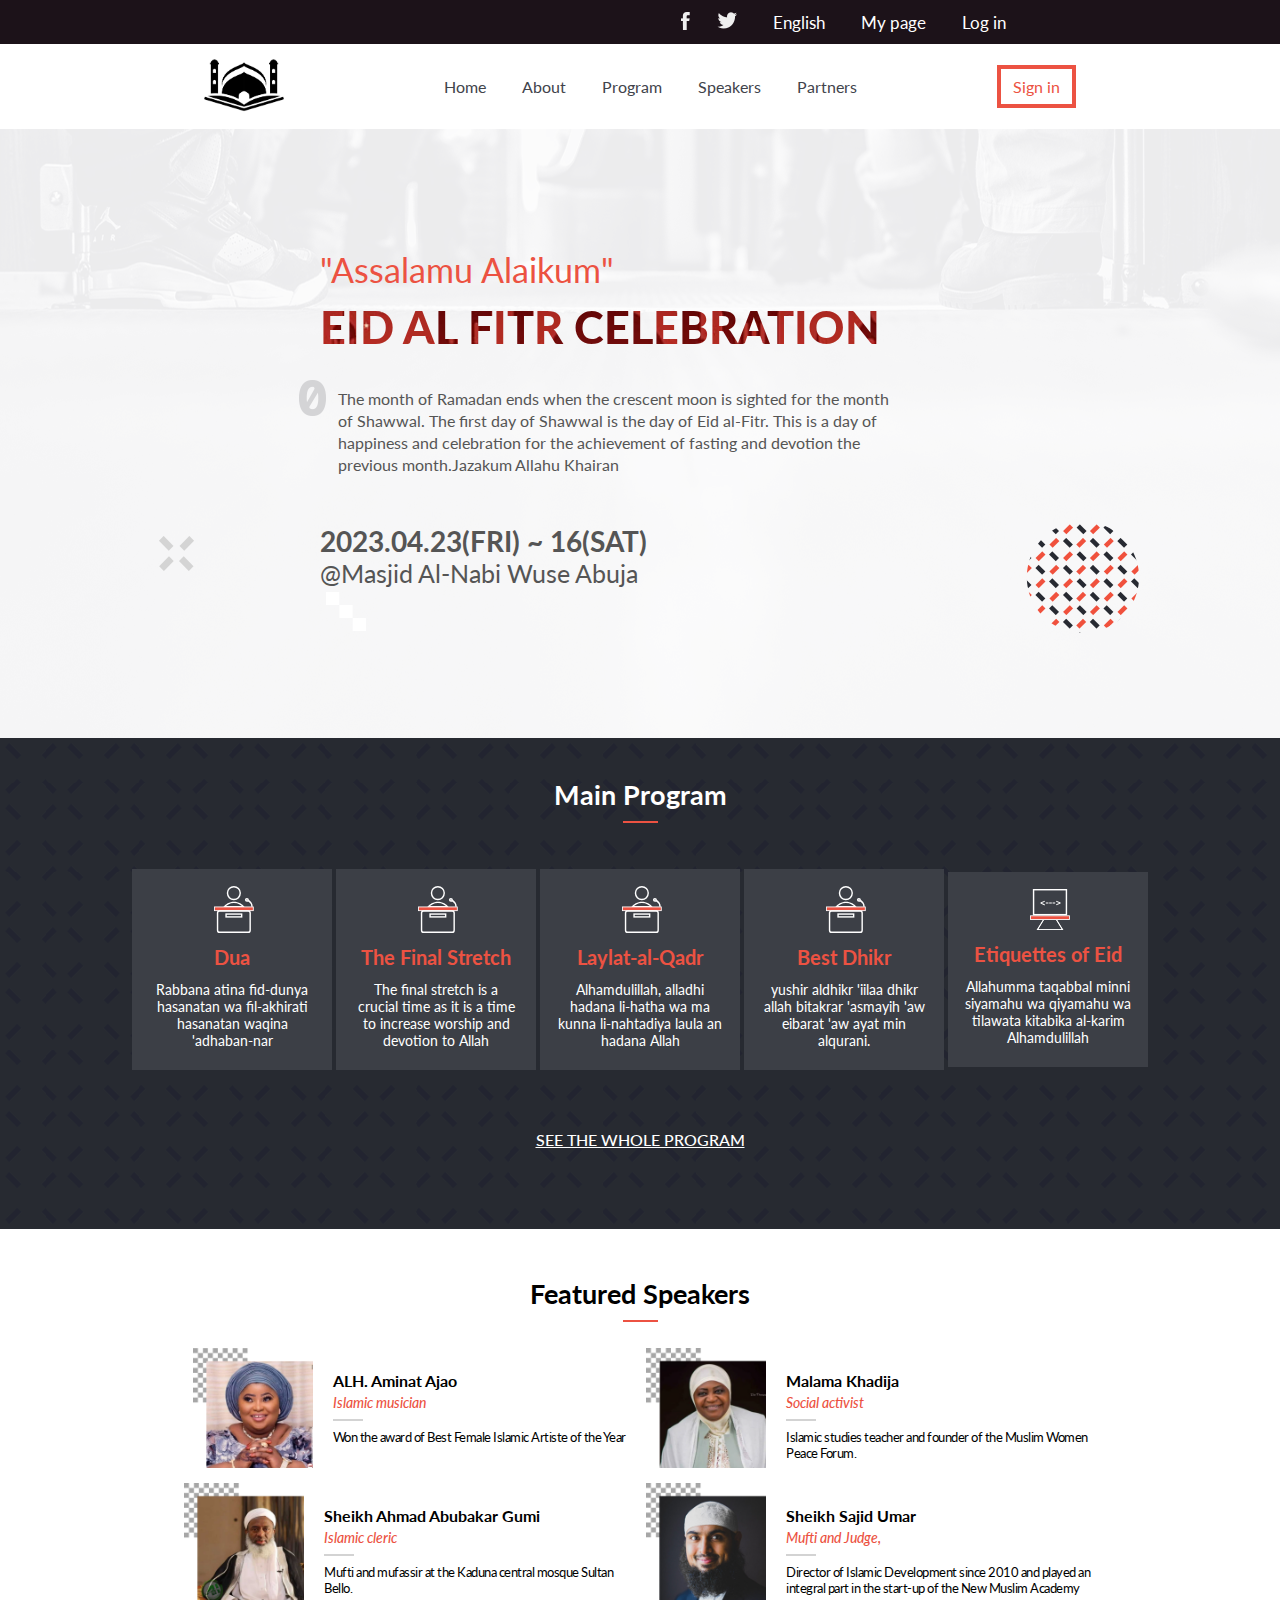
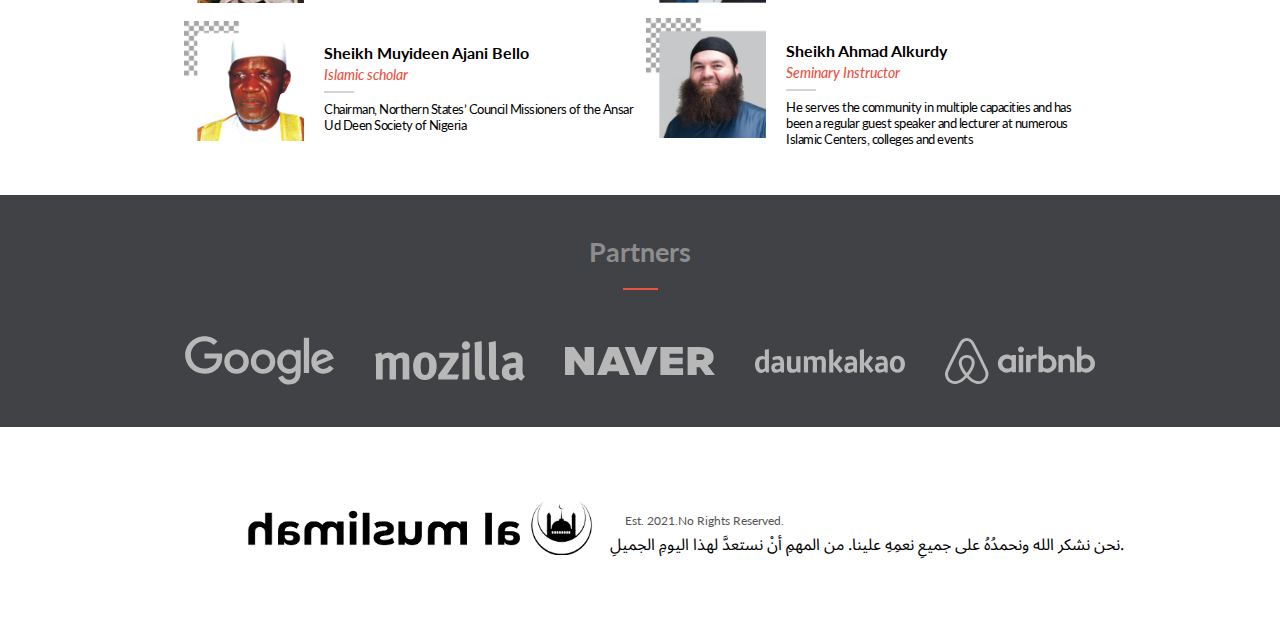
<file: index.html>
<!DOCTYPE html>
<html lang="en">
<head>
    <meta charset="UTF-8">
    <meta http-equiv="X-UA-Compatible" content="IE=edge">
    <meta name="viewport" content="width=device-width, initial-scale=1.0">
    <link rel="preconnect" href="https://fonts.googleapis.com">
    <link rel="preconnect" href="https://fonts.gstatic.com" crossorigin>
    <link href="https://fonts.googleapis.com/css2?family=Lato:ital,wght@0,300;0,400;0,700;0,900;1,400&family=Noto+Sans+Arabic:wght@100;300;400;600&display=swap" rel="stylesheet">
    <link rel="stylesheet" href="style.css">
    <title>Capstone Page</title>
</head>
<body>
    <header id="navbar">
        <nav>
            <div id="login-section">
                <a href="#" id="facebook"><img src="images/facebook.png"></a>
                <a href="twitter"><img src="images/twitter.png"></a>
                <a href="#" id="my-page">English</a>
                <a href="#" id="my-page">My page</a>
                <a href="#" id="log-in-out">Log in</a>
            </div>
            <div id="hamburger-btn" onclick="myFunction(this)">
                <div class="bar1"></div>
                <div class="bar2"></div>
                <div class="bar3"></div>
            </div>
            <div id="menu-section">
                <a href="index.html" class="logo"><img src="images/Project logo 1.png" alt="logo"></a>
                <ul id="menu-items">
                    <li><a href="index.html">Home</a></li>
                    <li><a href="about.html">About</a></li>
                    <li><a href="#main-program">Program</a></li>
                    <li><a href="#speakers">Speakers</a></li>
                    <li><a href="#partner-section">Partners</a></li>
                </ul>
                <a href="#" id="sign-in-btn">Sign in</a>
            </div>
        </nav>
        <section id="mobile-menu">
            <div><a href="index.html" class="logo"><img src="images/Project logo 1.png" alt="logo"></a></div>
            <ul id="mobile-ul">
                <li><a href="index.html">Home</a></li>
                <li><a href="about.html">About</a></li>
                <li><a href="#main-program">Program</a></li>
                <li><a href="#speakers">Speakers</a></li>
                <li><a href="#partner-section">Partners</a></li>
            </ul>
        </section>
    </header>
    <section id="headline">
        <p class="first-title">"Assalamu Alaikum"</p>
        <h1 class="second-title">EID AL FITR CELEBRATION</h1>
        <p class="subtitle">The month of Ramadan ends when the crescent moon is sighted for the month of Shawwal. The first day of Shawwal is the day of Eid al-Fitr. This is a day of happiness and celebration for the achievement of fasting and devotion the previous month.Jazakum Allahu Khairan</p>
        <p class="dates">2023.04.23(FRI) ~ 16(SAT)</p>
        <p class="location">@Masjid Al-Nabi Wuse Abuja</p>
    </section>
    <section id="main-program">
        <div class="section-title"><h2>Main Program</h2></div>
        <span class="red-under"></span>
        <div id="program-box">
            <ul id="programs">
                <li>
                    <img src="images/Icon-1.svg" alt="guy speaking icon" class="program-logo">
                    <p class="program-title">Dua</p>
                    <p class="program-description">Rabbana atina fid-dunya hasanatan wa fil-akhirati hasanatan waqina 'adhaban-nar</p>
                </li>
                <li>
                    <img src="images/Icon-1.svg" alt="guy speaking icon" class="program-logo">
                    <p class="program-title">The Final Stretch</p>
                    <p class="program-description">The final stretch is a crucial time as it is a time to increase worship and devotion to Allah</p>
                </li>
                <li>
                    <img src="images/Icon-1.svg" alt="guy speaking icon" class="program-logo">
                    <p class="program-title">Laylat-al-Qadr</p>
                    <p class="program-description">Alhamdulillah, alladhi hadana li-hatha wa ma kunna li-nahtadiya laula an hadana Allah</p>
                </li>
                <li>
                    <img src="images/Icon-1.svg" alt="guy speaking icon" class="program-logo">
                    <p class="program-title">Best Dhikr</p>
                    <p class="program-description">yushir aldhikr 'iilaa dhikr allah bitakrar 'asmayih 'aw eibarat 'aw ayat min alqurani.</p>
                </li>
                <li>
                    <img src="images/Icon-2.svg" alt="guy speaking icon" class="program-logo">
                    <p class="program-title">Etiquettes of Eid </p>
                    <p class="program-description">Allahumma taqabbal minni siyamahu wa qiyamahu wa tilawata kitabika al-karim Alhamdulillah</p>
                </li>
            </ul>
        </div>
        <div id="see-program-link"><a href="#">SEE THE WHOLE PROGRAM</a></div>
    </section>
    <section id="speakers-section">
        <!-- dynamic content will be added here -->
    </section>
    <section id="partner-section">
        <div class="section-title"><h2>Partners</h2></div>
        <span class="red-under"></span>
        <div class="sponsors">
            <a href="#" class="partner-logo"><img src="images/google.svg" alt="google logo"></a>
            <a href="#" class="partner-logo"><img src="images/mozilla.svg" alt="mozilla logo"></a>
            <a href="#" class="partner-logo"><img src="images/naver.svg" alt="naver logo"></a>
            <a href="#" class="partner-logo"><img src="images/daumkakao.svg" alt="daumakakao logo"></a>
            <a href="#" class="partner-logo"><img src="images/airbnb.svg" alt="airbnb logo"></a>
        </div>
    </section>
    <footer id="footer">
        <a href="#" class="logo-footer"><img src="images/al muslimah 4.png" alt="muslima logo"></a>
        <div class="footer-info-box">
            <p id="footer-info">Est. 2021.No Rights Reserved.</p>
            <p id="footer-info2">نحن نشكر الله ونحمدُهُ على جميعِ نعمِهِ علينا. من المهمِ أنْ نستعدَّ لهذا اليومِ الجميلِ.</p>
        </div>
    </footer>
    <script src="script.js"></script>
</body>
</html>
</file>
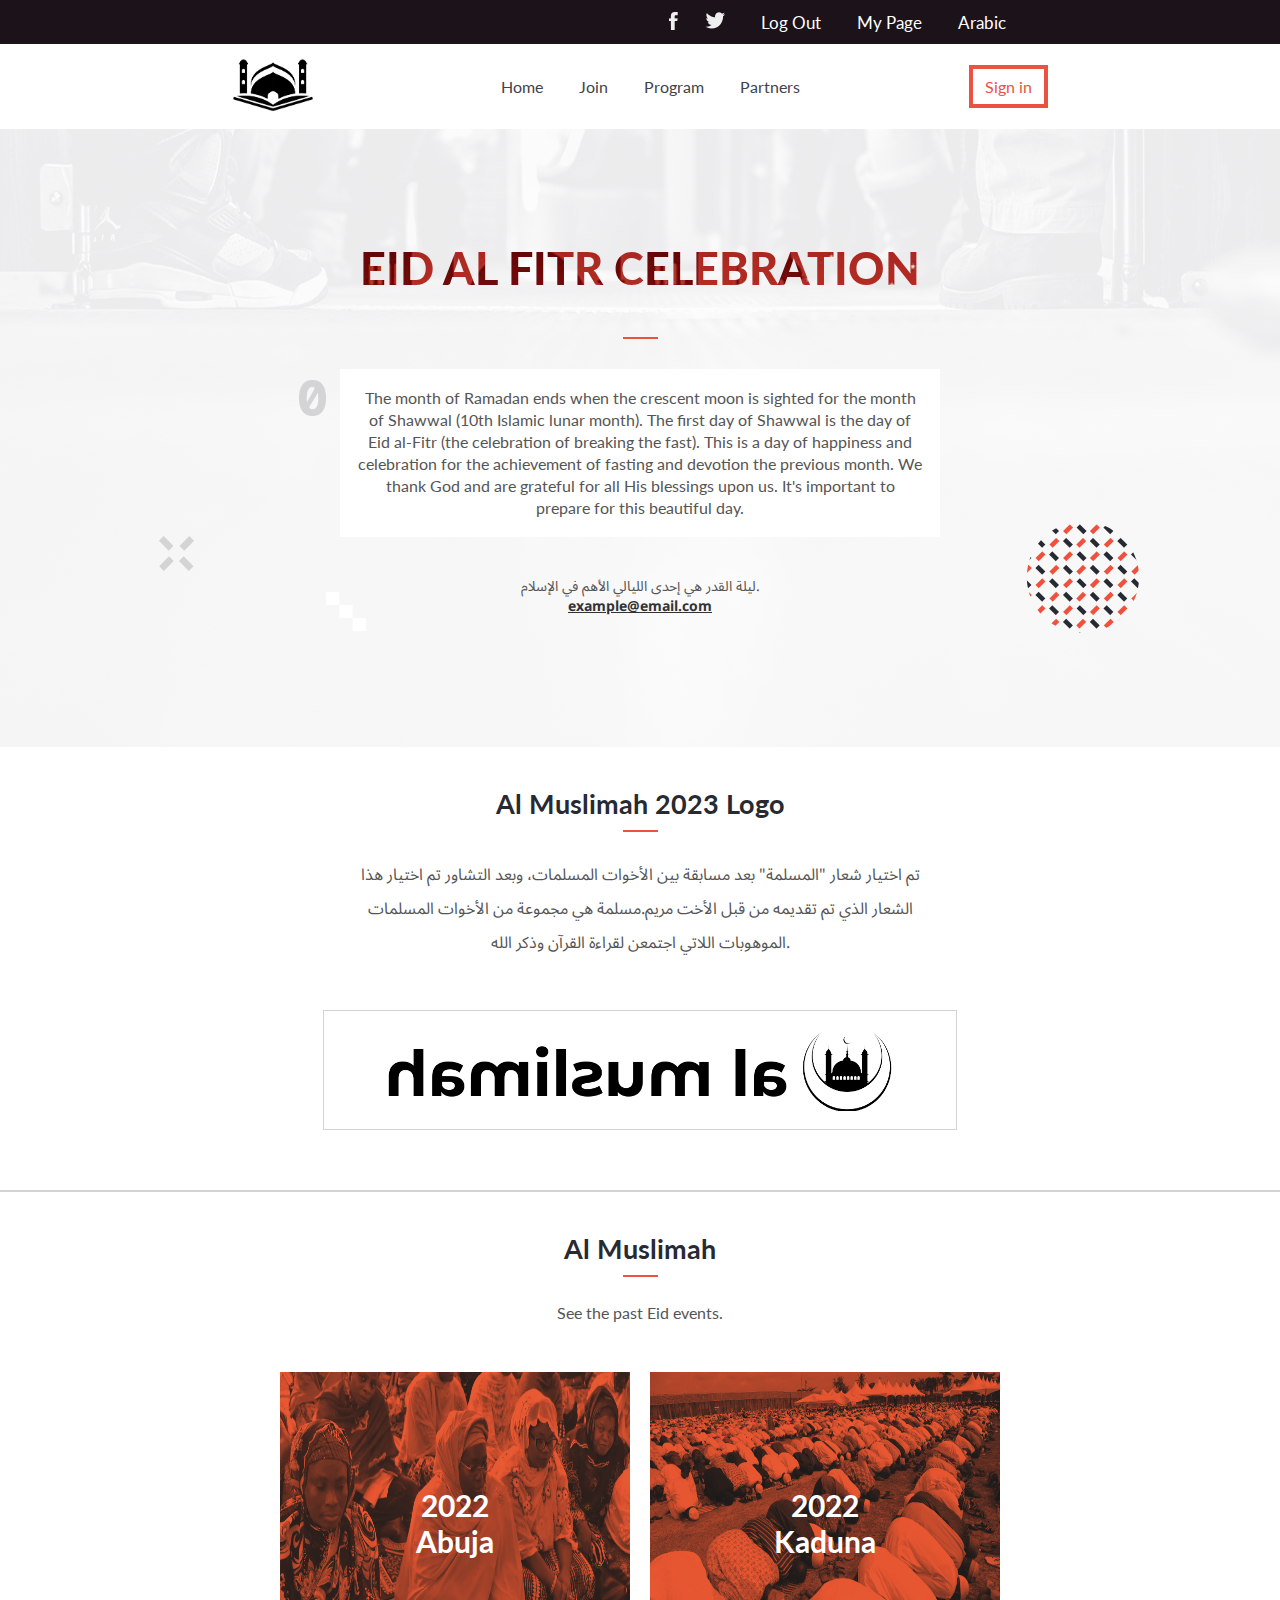
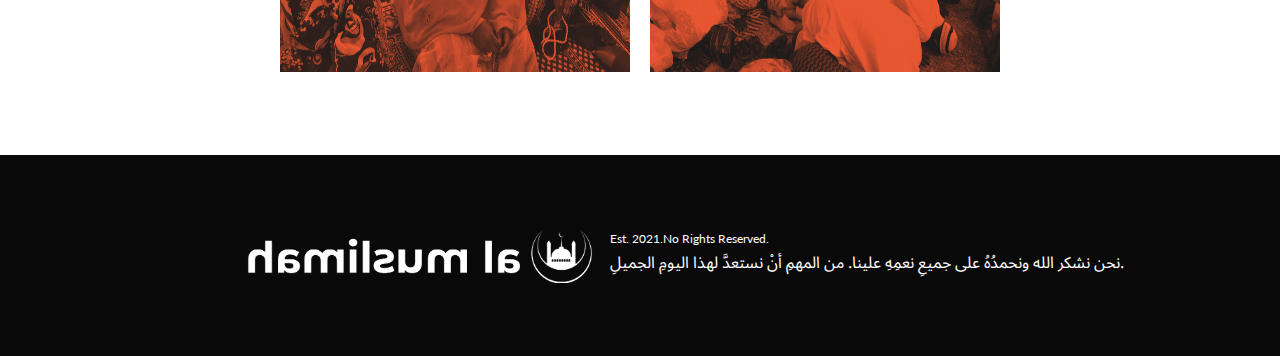
<file: about.html>
<!DOCTYPE html>
<html lang="en">
<head>
    <meta charset="UTF-8">
    <meta http-equiv="X-UA-Compatible" content="IE=edge">
    <meta name="viewport" content="width=device-width, initial-scale=1.0">
    <link rel="preconnect" href="https://fonts.googleapis.com">
    <link rel="preconnect" href="https://fonts.gstatic.com" crossorigin>
    <link href="https://fonts.googleapis.com/css2?family=Lato:ital,wght@0,300;0,400;0,700;0,900;1,400&family=Noto+Sans+Arabic:wght@100;300;400;600&display=swap" rel="stylesheet">
    <link rel="stylesheet" href="style.css">
    <title>Capstone Page</title>
</head>
<body>
    <header id="navbar">
        <nav>
            <div id="login-section">
                <a href="#" id="facebook"><img src="images/facebook.png"></a>
                <a href="twitter"><img src="images/twitter.png"></a>
                <a href="#" id="my-page">Log Out</a>
                <a href="#" id="log-in-out">My Page</a>
                <a href="#" id="my-page">Arabic</a>
            </div>
            <div id="hamburger-btn" onclick="myFunction(this)">
                <div class="bar1"></div>
                <div class="bar2"></div>
                <div class="bar3"></div>
            </div>
            <div id="menu-section">
                <a href="index.html" class="logo"><img src="images/Project logo 1.png" alt="M logo"></a>
                <ul id="menu-items">
                    <li><a href="index.html">Home</a></li>
                    <li><a href="#">Join</a></li>
                    <li><a href="#past-events">Program</a></li>
                    <li><a href="#partner-section">Partners</a></li>
                </ul>
                <a href="#" id="sign-in-btn">Sign in</a>
            </div>
        </nav>
        <section id="mobile-menu">
            <div><a href="index.html" class="logo"><img src="images/Project logo 1.png" alt="M logo"></a></div>
            <ul id="mobile-ul">
                <li><a href="index.html">Home</a></li>
                <li><a href="about.html">About</a></li>
                <li><a href="#main-program">Program</a></li>
                <li><a href="#speakers">Speakers</a></li>
                <li><a href="#partner-section">Partners</a></li>
            </ul>
        </section>
    </header>
    <section id="about-section">
        <h1 class="second-title margin">EID AL FITR CELEBRATION</h1>
        <span class="red-under"></span>
        <p class="subtitle">The month of Ramadan ends when the crescent moon is sighted for the month of Shawwal (10th Islamic lunar month). The first day of Shawwal is the day of Eid al-Fitr (the celebration of breaking the fast). This is a day of happiness and celebration for the achievement of fasting and devotion the previous month.
            We thank God and are grateful for all His blessings upon us. It's important to prepare for this beautiful day.</p>
        <div class="contact">
            <p>ليلة القدر هي إحدى الليالي الأهم في الإسلام.</p>
            <a href="#">example@email.com</a>
        </div>
    </section>
    <section id="logo-section">
        <div class="section-title"><h2>Al Muslimah 2023 Logo</h2></div>
        <span class="red-under"></span>
        <div><p class="competition">تم اختيار شعار "المسلمة" بعد مسابقة بين الأخوات المسلمات، وبعد التشاور تم اختيار هذا الشعار الذي تم تقديمه من قبل الأخت مريم.مسلمة هي مجموعة من الأخوات المسلمات الموهوبات اللاتي اجتمعن لقراءة القرآن وذكر الله.</p></div>
        <div id="logo-image"><img src="images/al muslimah 4.png" alt="logo"></div>
        <span class="gray-line"></span>
    </section>
    <section id="past-events">
        <div class="section-title"><h2>Al Muslimah</h2></div>
        <span class="red-under"></span>
        <div class="past-events-info"><p>See the past Eid events.</p></div>
        <ul class="past-events-container">
            <li class="past-events-box">
                <a href="#"><img src="images/muslimwomen.png" alt="muslim women"></a>
                <p>2022<br>Abuja</p>
            </li>
            <li class="past-events-box">
                <a href="#"><img src="images/nigeriaeid.jpg" alt="nigeria eid"></a>
                <p>2022<br>Kaduna</p>
            </li>
        </ul>
    </section>

    <footer id="footer" class="dark">
        <a href="#" class="logo-footer"><img src="images/al muslimah 3.png" alt="muslima logo"></a>
        <div class="footer-info-box">
            <p id="footer-info3" class="text-light">Est. 2021.No Rights Reserved.</p>
            <p id="footer-info2" class="text-light">نحن نشكر الله ونحمدُهُ على جميعِ نعمِهِ علينا. من المهمِ أنْ نستعدَّ لهذا اليومِ الجميلِ.</p>
        </div>
    </footer>
    <script src="script.js"></script>
</body>
</html>
</file>
<file: style.css>
html * {
  box-sizing: border-box;
  padding: 0;
  margin: 0;
  scroll-behavior: smooth;
}

body {
  margin: 0;
  padding: 0;
  background-color: #fff;
  width: 100%;
  font-family: "Lato", sans-serif;
}

a {
  text-decoration: none;
}

ul {
  list-style-type: none;
}

#hamburger-btn {
  position: fixed;
  margin-top: 16px;
  margin-left: 30px;
  display: inline-block;
  cursor: pointer;
  z-index: 2;
}

.bar1,
.bar2,
.bar3 {
  width: 30px;
  height: 6px;
  background-color: #333;
  margin: 5px 0;
  transition: 0.4s;
}

.change .bar1 {
  -webkit-transform: rotate(-45deg) translate(-9px, 6px);
  transform: rotate(-45deg) translate(-9px, 6px);
}

.change .bar2 {
  opacity: 0;
}

.change .bar3 {
  -webkit-transform: rotate(45deg) translate(-8px, -8px);
  transform: rotate(45deg) translate(-8px, -8px);
}

#mobile-menu {
  top: 0;
  position: fixed;
  width: 100%;
  height: 0;
  display: flex;
  flex-direction: column;
  background-color: #fff;
  opacity: 1;
  transition: 600ms;
  visibility: hidden;
  overflow-y: hidden;
  z-index: 1;
}

#mobile-menu div {
  display: flex;
  justify-content: flex-end;
  margin-top: 10px;
  margin-right: 1rem;
}

#li:hover {
  background-color: #ec5242;
}

#mobile-ul li {
  font-style: normal;
  font-weight: 400;
  font-size: 28px;
  padding: 1rem 0 0.5rem 0;
  margin: 0 1rem 2rem 6rem;
}

.contact a {
  text-decoration: underline;
  color: #333;
  font-weight: bold;
}

#login-section a {
  padding: 12px 18px;
  font-size: 17px;
  font-weight: 400;
  color: #fff;
}

#mobile-ul li a {
  color: #ec5242;
}

#login-section {
  display: none;
  justify-content: flex-end;
  padding-right: 20%;
  height: 44px;
  background-color: #1c1219;
}

#menu-section {
  display: none;
  padding: 12px 72px;
  align-items: center;
  justify-content: space-evenly;
}

.logo img {
  width: 80px;
}

#menu-items {
  display: flex;
  justify-content: space-between;
}

#menu-items li {
  padding: 8px;
  margin-left: 20px;
}

#menu-items li a {
  font-size: 16px;
  color: #41434b;
}

#sign-in-btn {
  border: 4px #ec5242 solid;
  padding: 8px 12px;
  color: #ec5242;
  font-size: 16px;
}

#headline {
  display: flex;
  flex-direction: column;
  justify-content: flex-start;
  background-image: url("images/mob-bg.png");
  padding: 4px;
}

.first-title {
  margin: 80px 12px 6px 12px;
  font-size: 22px;
  font-weight: normal;
  color: #ec5242;
}

.second-title {
  margin: 0 12px 20px 12px;
  line-height: 40px;
  font-weight: 800;
  max-width: 100%;
  background:
    url("images/pngtree-eid-mubarak-elegant-red-islamic-background-image_709297.jpg")
    no-repeat center center;
  background-size: cover;
  -webkit-text-fill-color: transparent;
  -webkit-background-clip: text;
}

.subtitle {
  margin: 0 12px 18px 12px;
  padding: 16px;
  font-size: 14px;
  color: #555;
}

.dates {
  font-size: 20px;
  font-weight: 700;
  margin: 0 12px 80px 12px;
  color: #555;
}

#facebook {
  width: 20px;
}

.location {
  color: #555;
  font-size: 25px;
}

#main-program {
  background-color: #272a31;
  display: flex;
  flex-direction: column;
  justify-content: center;
  align-items: center;
  background-image: url("images/cross.svg");
}

#main-program * {
  color: #fff;
}

.section-title {
  font-size: 14px;
  margin: 20px 0 10px 0;
}

.red-under {
  border: 1px #ec5242 solid;
  width: 35px;
  margin-bottom: 26px;
}

#programs li {
  display: flex;
  align-items: center;
  margin: 8px 12px;
  background-color: #3c3f46;
  border: 1px solid transparent;
}

.program-logo {
  width: 30px;
  margin-left: 14px;
  margin-right: 10px;
}

.program-title {
  color: #ec5242 !important;
  font-size: 16px;
  font-weight: 700;

  /* margin-right: 20px; */
  width: 195px;
}

.program-description {
  font-size: 14px;
  margin: 10px 5px;
}

#see-program-link {
  margin: 30px 0;
  padding: 24px 32px;
  background-color: #ec5242;
  font-weight: 500;
}

#partner-section {
  display: flex;
  flex-direction: column;
  align-items: center;
  background-color: #414246;
  color: #fff;
}

.sponsors {
  display: flex;
  flex-wrap: wrap;
  align-items: center;
  justify-content: center;
  margin: 18px;
  margin-top: 0;
}

.partner-logo {
  margin: 5px;
}

.partner-logo img {
  width: 24vw;
}

#footer {
  display: flex;
  align-items: center;
}

.logo-footer img {
  margin: 40px 15px 40px 40px;
  width: 35vw;
}

#footer-info {
  font-size: 10px;
  color: #555;
  margin: 20px 40px 0 15px;
}

#footer-info2 {
  font-family: 'Noto Sans Arabic', sans-serif;
}

#about-section {
  display: flex;
  flex-direction: column;
  justify-content: center;
  align-items: center;
  background-image: url("images/main_big.png");
  text-align: center;
}

#about-section .second-title {
  margin: 10px 20px;
}

#about-section .subtitle {
  background-color: #fff;
  color: #555;
}

.contact {
  margin: 0 60px 30px 60px;
  font-size: 14px;
  line-height: 20px;
  color: #555;
  font-family: 'Noto Sans Arabic', sans-serif;
}

#logo-section {
  display: flex;
  flex-direction: column;
  justify-content: center;
  align-items: center;
  background-color: #fff;
  text-align: center;
  color: #272a31;
}

.speaker-image img {
  width: 120px;
  height: 120px;
}

.past-events-box a img {
  max-width: 100%;
  filter:
    grayscale(100%) /* Converts the image to grayscale */
    brightness(40%) /* Reduces the brightness of the image by 40% */
    sepia(100%) /* Applies a full sepia effect to the image */
    hue-rotate(-35deg) /* Rotates the hue of the image by -35 degrees (shifts it towards a green-ish color) */
    saturate(600%) /* Increases the saturation of the image by 600% */
    contrast(0.8); /* Reduces the contrast of the image by 20% (1-0.8) */

  height: 300px;
}

.past-events-box p {
  position: absolute;
  width: 100%;
  font-size: 30px;
  color: #fff;
  font-weight: bold;
  margin: 0;
  transform: translate(-50%, -50%);
  top: 50%;
  left: 50%;
}

.past-events-box p:hover {
  cursor: pointer;
}

#logo-section div p {
  margin: 0 40px 30px 40px;
  font-size: 12px;
  color: #555;
}

.competition {
  font-family: 'Noto Sans Arabic', sans-serif;
  font-size: 16px;
}

#logo-image {
  border: 1px solid #d3d3d3;
  padding: 15px 60px;
  margin-bottom: 30px;
}

#logo-image img {
  max-width: 40vw;
}

.gray-line {
  border: 1px #d3d3d3 solid;
  width: 100%;
}

#past-events {
  padding-bottom: 20px;
  display: flex;
  flex-direction: column;
  justify-content: center;
  align-items: center;
  background-color: #fff;
  text-align: center;
  color: #272a31;
}

.past-events-info {
  margin: 0 40px 30px 40px;
  font-size: 12px;
  color: #555;
}

.past-events-box {
  margin: 10px 30px 0 30px;
  position: relative;
}

.speakers {
  display: flex;
  flex-direction: column;
  align-items: center;
  justify-content: center;
  padding: 48px 24px;
}

.speakers-container {
  display: flex;
  flex-direction: column;
  align-items: center;
  justify-content: center;
  gap: 12px;
}

.card {
  display: flex;
  align-items: flex-start;
  justify-content: center;
  gap: 20px;
  width: 100%;
  max-width: 450px;
}

.speaker__dsc {
  display: flex;
  flex-direction: column;
  margin-top: 5%;
}

.speaker__dsc h3 {
  font-size: 16px;
}

.dsc-1 {
  font-size: 14px;
  font-weight: 500;
  font-style: italic;
  color: #ec5242;
  margin: 4px 0;
}

.speaker__dsc span {
  margin: 4px 0 8px 0;
  border: 1px #d3d3d3 solid;
  width: 30px;
}

.dsc-2 {
  font-size: 13px;
  font-weight: 400;
  letter-spacing: -0.5px;
}

#login-section a:hover {
  background-color: #ec5242;
  transition: 600ms;
}

#mobile-ul li:hover a {
  color: #fff;
  transition: 600ms;
}

#menu-items li:hover {
  background-color: #f7f7f9;
  cursor: pointer;
}

#menu-items li:hover a {
  border: 2px solid black;
}

#sign-in-btn:hover {
  background-color: #ec5242;
  color: #41434b;
  transition: 400ms;
}

#programs li:hover {
  border: 1px solid #fff;
  transition: 400ms;
}

.past-events-box:hover {
  filter: grayscale(50%);
  transition: 600ms;
}

.dark {
  background-color: #0a090a;
}

.text-light {
  color: #fff;
}

#footer-info3 {
  font-size: 12px;
}

@media (min-width: 768px) {
  #hamburger-btn {
    display: none;
  }

  #login-section {
    display: flex;
  }

  #menu-section {
    display: flex;
  }

  #mobile-menu {
    display: none;
  }

  #headline {
    padding: 120px 0 150px 12%;
    background-image: url("images/main_big.png");
  }

  .first-title {
    margin: 0;
    font-size: 34px;
  }

  .second-title {
    margin: 0;
    margin-top: 8px;
    margin-bottom: 14px;
    font-weight: 900;
    font-size: 45px;
    line-height: 58px;
    width: 800px;
  }

  .subtitle {
    margin: 0;
    width: 600px;
    font-size: 16px;
    padding: 18px;
    line-height: 22px;
  }

  .dates {
    font-weight: 700;
    margin: 0;
    margin-top: 30px;
    font-size: 28px;
  }

  .section-title {
    font-size: 18px;
    margin-top: 40px;
    font-weight: 900;
  }

  #programs {
    display: flex;
    margin-top: 20px;
    margin-bottom: 30px;
    flex-wrap: wrap;
    justify-content: center;
    align-items: center;
    row-gap: 10px;
  }

  #programs li {
    flex-direction: column;
    margin: 0 2px;
    max-width: 200px;
    text-align: center;
  }

  .program-logo {
    width: 40px;
    margin-top: 16px;
  }

  .program-title {
    font-size: 20px;
    margin-top: 12px;
  }

  .program-description {
    margin: 12px 16px 20px 16px;
  }

  #see-program-link {
    text-decoration: underline;
    background: none;
    padding: 0;
    margin-bottom: 80px;
  }

  .speakers .section-title {
    margin-top: 0;
  }

  #partner-section .section-title {
    color: #8d8d8d;
    margin-bottom: 20px;
  }

  .partner-logo {
    margin: 20px;
  }

  .partner-logo img {
    width: 150px;
  }

  #footer {
    padding: 30px 0 30px 16%;
  }

  .logo-footer img {
    width: 350px;
  }

  #footer-info {
    font-size: 12px;
  }

  #about-section {
    padding: 100px 0;
  }

  #about-section .first-title {
    display: none;
  }

  #about-section .red-under {
    margin: 30px 0;
  }

  #about-section .subtitle {
    margin-bottom: 40px;
  }

  #logo-section div p {
    font-size: 16px;
    max-width: 600px;
  }

  #logo-image {
    margin: 20px 0 60px 0;
  }

  #-box img {
    width: 500px;
  }

  #past-events {
    padding-bottom: 60px;
  }

  .past-events-info {
    font-size: 16px;
    max-width: 600px;
  }

  .past-events-container {
    display: flex;
    margin: 20px 0;
  }

  .past-events-box {
    max-width: 350px;
    margin: 0 10px;
  }

  .speakers-container {
    display: grid;
    grid-template-columns: repeat(2, 1fr);
  }

  #see-program-link:hover {
    background-color: #fff;
    color: #272a31;
    transition: 200ms;
  }

  #see-program-link:hover a {
    color: #272a31;
    transition: 200ms;
  }
}

@media (min-device-width: 900px) {
  #headline {
    padding-left: 25%;
  }

  .mobile-menu {
    display: none;
  }
}

@media (max-device-width: 500px) {
  .location {
    margin-top: -22%;
    margin-bottom: 20%;
    margin-left: 3%;
  }

  .margin {
    padding-top: 22%;
  }
}
</file>
